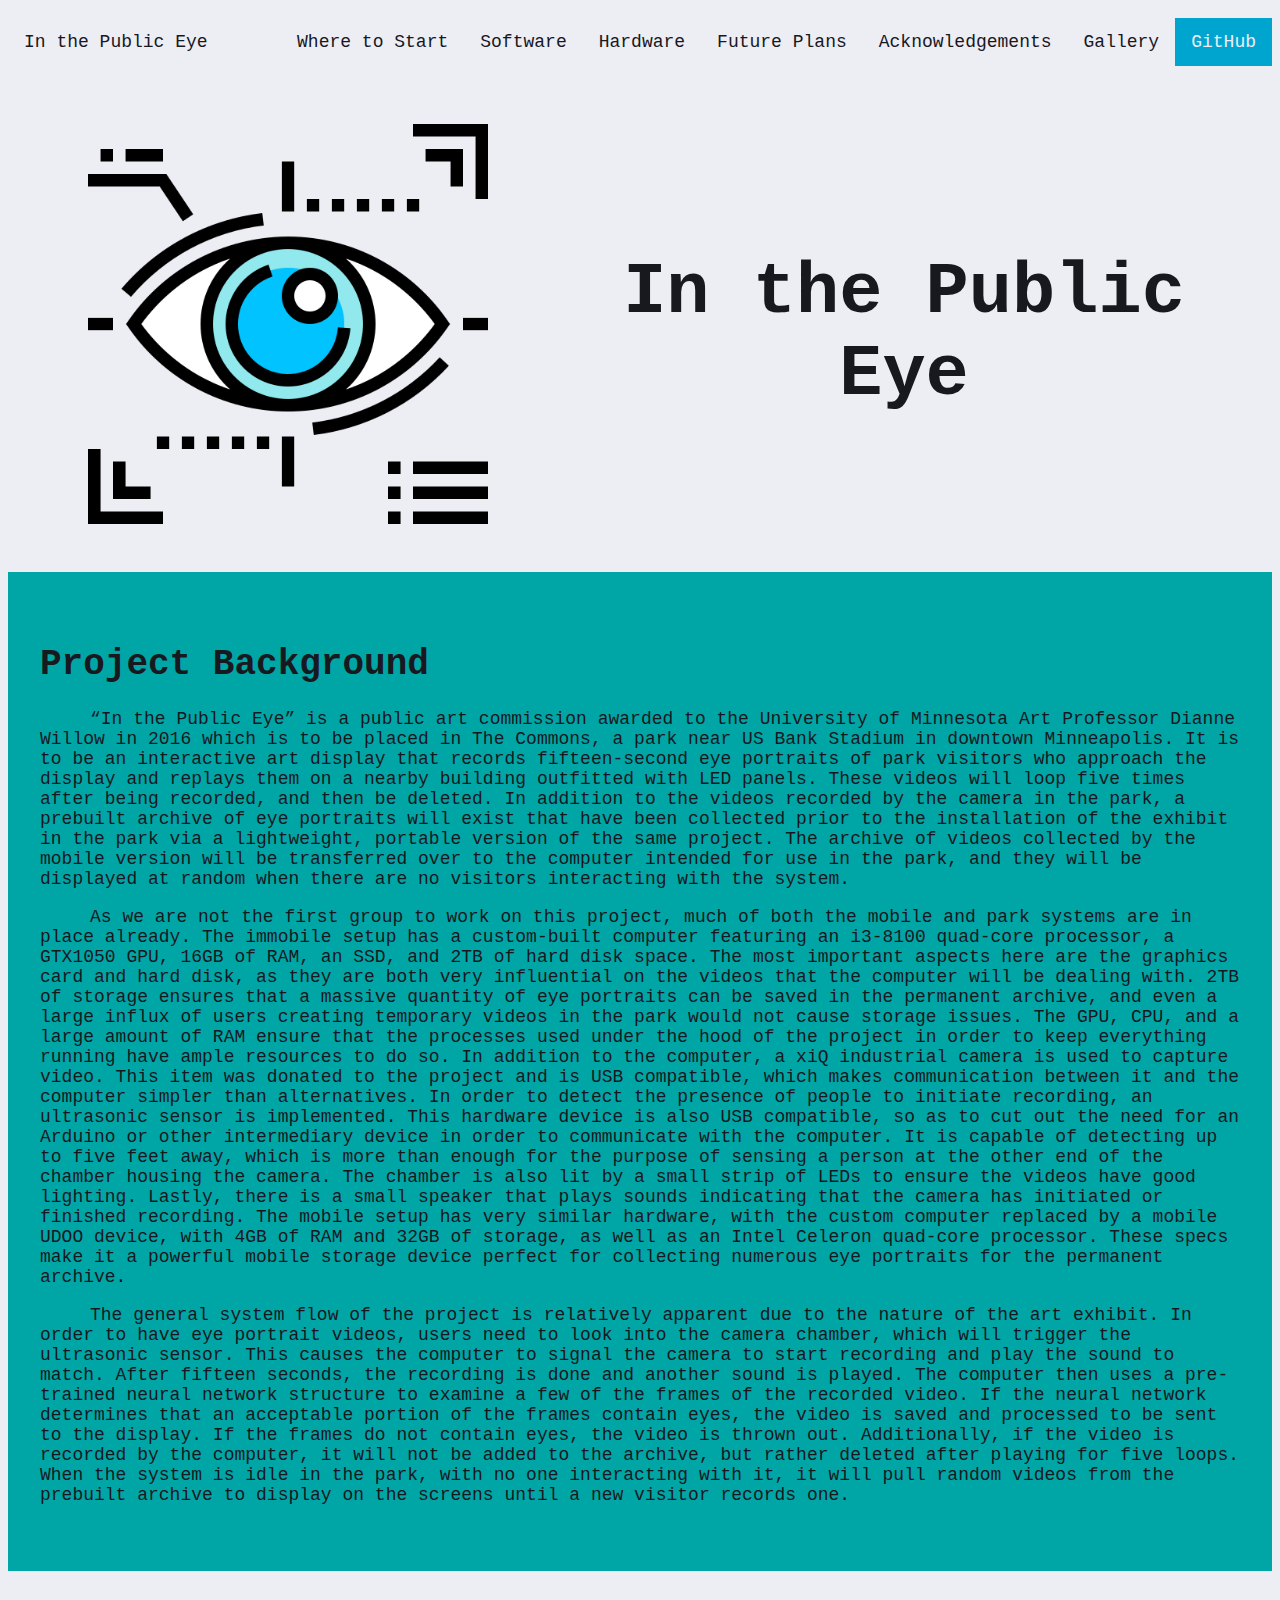
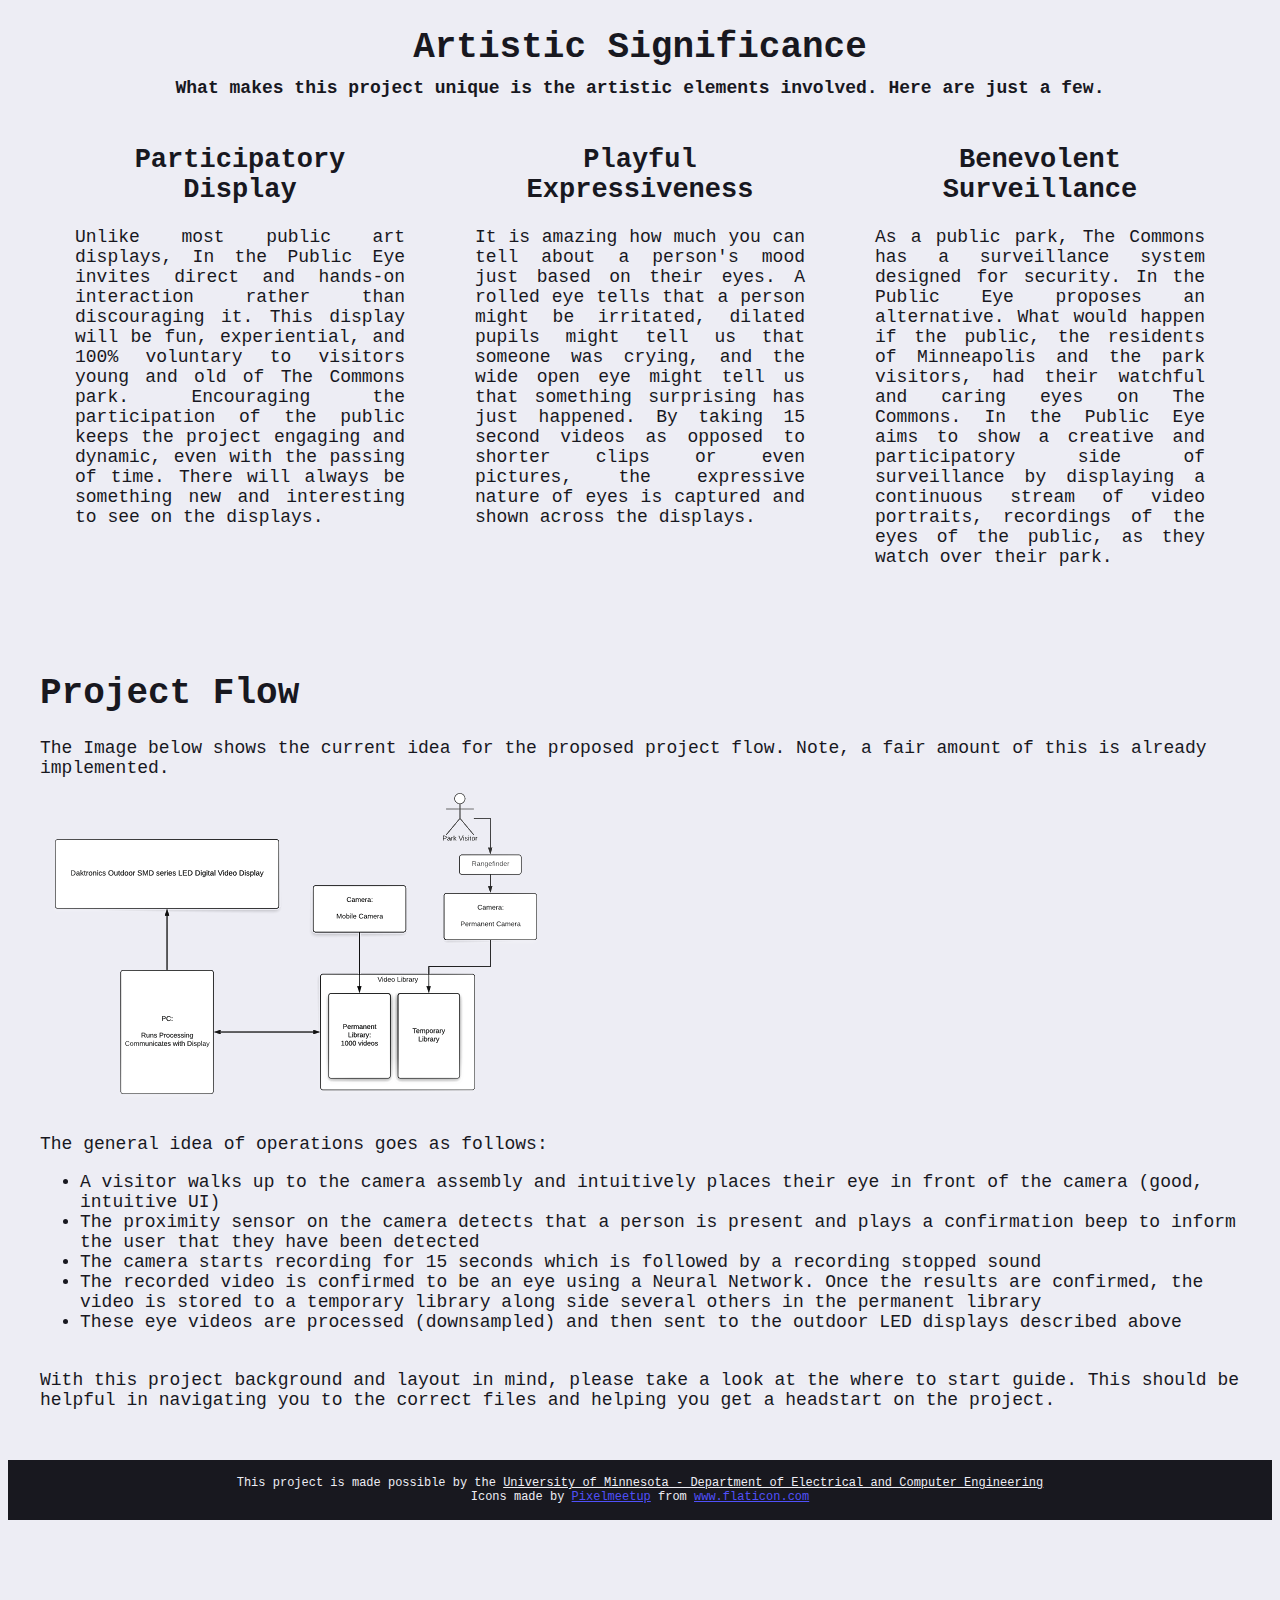
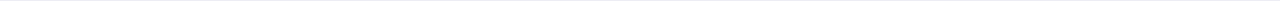
<file: index.html>
<!DOCTYPE html>
<html>

<head>
    <meta charset="UTF-8">
    <link rel="stylesheet" type="text/css" href="Style.css">
    <title>Home</title>
</head>

<body>
    <header>
      <ul class="nav_bar">
          <li class="nav_item" id="nav_home"><a class="nav_a" href="./index.html">In the Public Eye</a></li>
          <li class="nav_item" id="git_button"><a target="blank" class="nav_a" href="https://github.umn.edu/willow/Public-Eye" type="button">GitHub</a></li>
          <li class="nav_item"><a class="nav_a" href="./Gallery.html">Gallery</a></li>
          <li class="nav_item"><a class="nav_a" href="./Acknowledgements.html">Acknowledgements</a></li>
          <li class="nav_item"><a class="nav_a" href="./Future Plans.html">Future Plans</a></li>
          <li class="nav_item"><a class="nav_a" href="./Hardware.html">Hardware</a></li>
          <li class="nav_item"><a class="nav_a" href="./Code.html">Software</a></li>
          <li class="nav_item"><a class="nav_a" href="./How to Start.html">Where to Start</a></li>
      </ul>
    </header>

    <div class="content">

      <img src="./images/security.png" class="header_icon"></img>
      <div class="container" id="cont-homeheader">
        <h1>In the Public Eye</h1>
      </div>

      <div class="container" id="cont-background">
        <H1>Project Background</H1>
        <p>
            “In the Public Eye” is a public art commission awarded to the University of Minnesota Art Professor Dianne Willow
            in 2016 which is to be placed in The Commons, a park near US Bank Stadium in downtown Minneapolis. It is to
            be an interactive art display that records fifteen-second eye portraits of park visitors who approach the
            display and replays them on a nearby building outfitted with LED panels. These videos will loop five times
            after being recorded, and then be deleted. In addition to the videos recorded by the camera in the park, a
            prebuilt archive of eye portraits will exist that have been collected prior to the installation of the
            exhibit in the park via a lightweight, portable version of the same project. The archive of videos collected
            by the mobile version will be transferred over to the computer intended for use in the park, and they will
            be displayed at random when there are no visitors interacting with the system.
        </p>
        <p>
            As we are not the first group to work on this project, much of both the mobile and park systems are in place
            already. The immobile setup has a custom-built computer featuring an i3-8100 quad-core processor, a GTX1050
            GPU, 16GB of RAM, an SSD, and 2TB of hard disk space. The most important aspects here are the graphics card
            and hard disk, as they are both very influential on the videos that the computer will be dealing with. 2TB
            of storage ensures that a massive quantity of eye portraits can be saved in the permanent archive, and even
            a large influx of users creating temporary videos in the park would not cause storage issues. The GPU, CPU,
            and a large amount of RAM ensure that the processes used under the hood of the project in order to keep
            everything running have ample resources to do so. In addition to the computer, a xiQ industrial camera is
            used to capture video. This item was donated to the project and is USB compatible, which makes communication
            between it and the computer simpler than alternatives. In order to detect the presence of people to initiate
            recording, an ultrasonic sensor is implemented. This hardware device is also USB compatible, so as to cut
            out the need for an Arduino or other intermediary device in order to communicate with the computer. It is
            capable of detecting up to five feet away, which is more than enough for the purpose of sensing a person at
            the other end of the chamber housing the camera. The chamber is also lit by a small strip of LEDs to ensure
            the videos have good lighting. Lastly, there is a small speaker that plays sounds indicating that the camera
            has initiated or finished recording. The mobile setup has very similar hardware, with the custom computer
            replaced by a mobile UDOO device, with 4GB of RAM and 32GB of storage, as well as an Intel Celeron quad-core
            processor. These specs make it a powerful mobile storage device perfect for collecting numerous eye
            portraits for the permanent archive.
        </p>
        <p>
            The general system flow of the project is relatively apparent due to the nature of the art exhibit. In order
            to have eye portrait videos, users need to look into the camera chamber, which will trigger the ultrasonic
            sensor. This causes the computer to signal the camera to start recording and play the sound to match. After
            fifteen seconds, the recording is done and another sound is played. The computer then uses a pre-trained
            neural network structure to examine a few of the frames of the recorded video. If the neural network
            determines that an acceptable portion of the frames contain eyes, the video is saved and processed to be
            sent to the display. If the frames do not contain eyes, the video is thrown out. Additionally, if the video
            is recorded by the computer, it will not be added to the archive, but rather deleted after playing for five
            loops. When the system is idle in the park, with no one interacting with it, it will pull random videos from
            the prebuilt archive to display on the screens until a new visitor records one.

        </p>
      </div>

      <div class="container" id="cont-artsig">
        <H1>Artistic Significance</H1>
        <h4>What makes this project unique is the artistic elements involved. Here are just a few.</h4>
        <div class="cards">
          <div class="card" id="card-1">
            <h2>Participatory <br>Display</h2>
            <p>Unlike most public art displays, In the Public Eye invites direct and hands-on interaction rather than
              discouraging it. This display will be fun, experiential, and 100% voluntary to visitors young and old
              of The Commons park. Encouraging the participation of the public keeps the project engaging
              and dynamic, even with the passing of time. There will always be something new and interesting
              to see on the displays.</p>
          </div>
          <div class="card" id="card-2">
            <h2>Playful <br>Expressiveness</h2>
            <p>It is amazing how much you can tell about a person's mood just based on their eyes. A rolled
                eye tells that a person might be irritated, dilated pupils might tell us that someone was crying,
                and the wide open eye might tell us that something surprising has just happened. By taking 15
                second videos as opposed to shorter clips or even pictures, the expressive nature of eyes is
                captured and shown across the displays.</p>
          </div>
          <div class="card" id="card-3">
            <h2>Benevolent <br>Surveillance</h2>
            <p>As a public park, The Commons has a surveillance system designed for security. In the Public
              Eye proposes an alternative. What would happen if the public, the residents of Minneapolis and
              the park visitors, had their watchful and caring eyes on The Commons. In the Public Eye aims to
              show a creative and participatory side of surveillance by displaying a continuous stream of video
              portraits, recordings of the eyes of the public, as they watch over their park.</p>
          </div>
        </div>
      </div>

      <div class="container" id="cont-projflow">
    		<H1>Project Flow</H1>
    		<p>
    			The Image below shows the current idea for the proposed project flow. Note, a fair amount of this is already implemented.
				<br> 
    			<img src='./Pictures/Flow.png'>
				<br><br>
    			The general idea of operations goes as follows:
    			<ul>
    				<li>A visitor walks up to the camera assembly and intuitively places their eye in front of the camera (good, intuitive UI)</li>
    				<li>The proximity sensor on the camera detects that a person is present and plays a confirmation beep to inform the user that they have been detected</li>
    				<li>The camera starts recording for 15 seconds which is followed by a recording stopped sound</li>
    				<li>The recorded video is confirmed to be an eye using a Neural Network. Once the results are confirmed, the video is stored to a temporary library along side several others in the permanent library</li>
    				<li>These eye videos are processed (downsampled) and then sent to the outdoor LED displays described above</li>
    			</ul>
				<br>
				With this project background and layout in mind, please take a look at the where to start guide. This should
				be helpful in navigating you to the correct files and helping you get a headstart on the project.
    		</p>
      </div>

    </div>

    <footer>
      <div>This project is made possible by the <a href="https://ece.umn.edu/">University of Minnesota - Department of Electrical and Computer Engineering</a></div>
      Icons made by <a href="https://www.flaticon.com/authors/pixelmeetup" title="Pixelmeetup" style="color: rgb(80, 80, 250)">Pixelmeetup<Pixelmeetup></a> from <a href="https://www.flaticon.com/" title="Flaticon" style="color: rgb(80, 80, 250)"> www.flaticon.com</a>
    </footer>

</body>

</html>
</file>
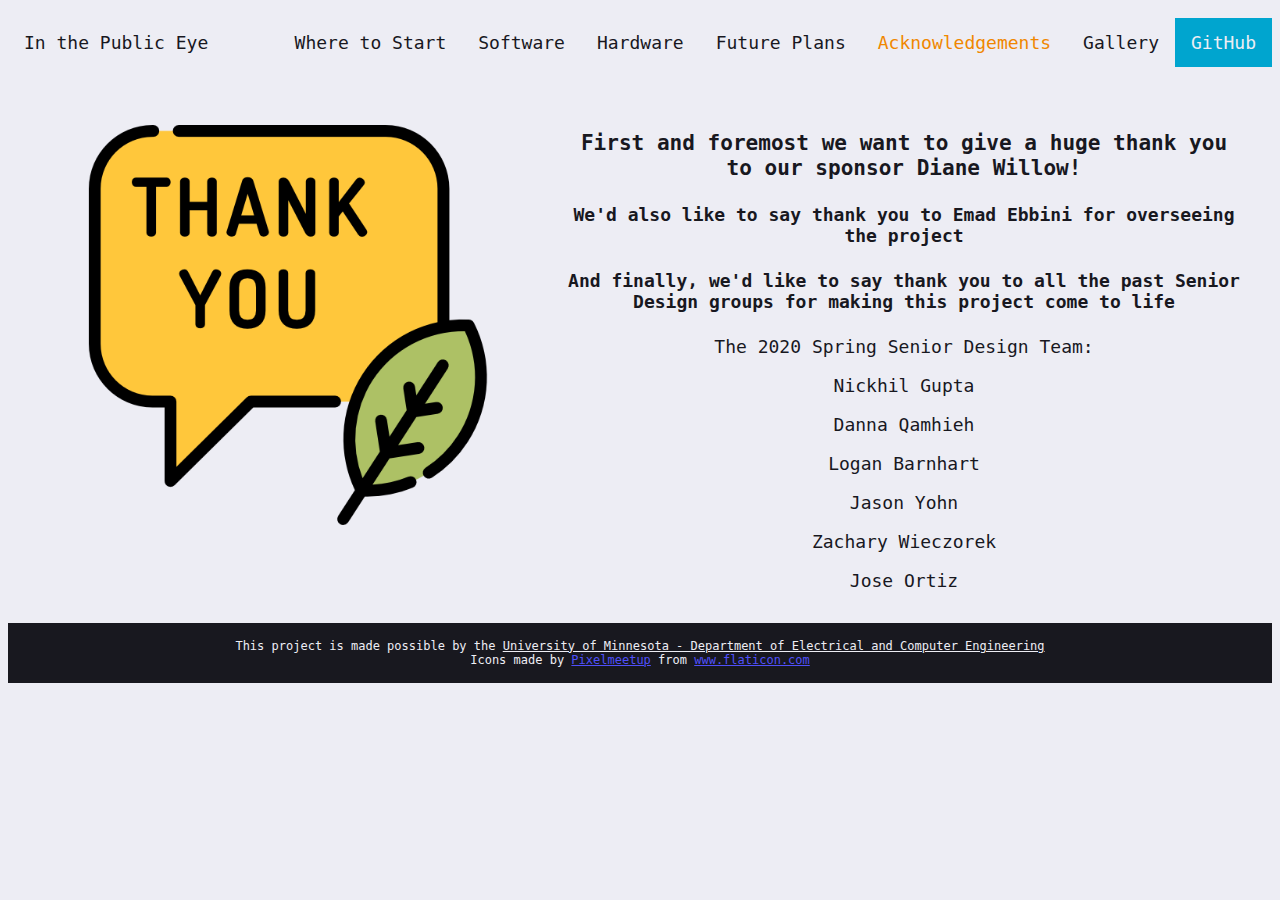
<file: Acknowledgements.html>
<!DOCTYPE html>
<html>

<head>
    <meta charset="UTF-8">
    <link rel="stylesheet" type="text/css" href="Style.css">
    <title>Acknowledgements</title>
    <style>
      div.a {
        text-align: center;
      }
      p.b {
        text-align: right;
        margin-right: 292px;
      }
    </style>
</head>

<body>
  <header>
    <ul class="nav_bar">
        <li class="nav_item" id="nav_home"><a class="nav_a" href="./index.html">In the Public Eye</a></li>
        <li class="nav_item" id="git_button"><a target="blank" class="nav_a" href="https://github.umn.edu/willow/Public-Eye" type="button">GitHub</a></li>
        <li class="nav_item"><a class="nav_a" href="./Gallery.html">Gallery</a></li>
        <li class="nav_item"><a class="nav_a active" href="./Acknowledgements.html">Acknowledgements</a></li>
        <li class="nav_item"><a class="nav_a" href="./Future Plans.html">Future Plans</a></li>
        <li class="nav_item"><a class="nav_a" href="./Hardware.html">Hardware</a></li>
        <li class="nav_item"><a class="nav_a" href="./Code.html">Software</a></li>
        <li class="nav_item"><a class="nav_a" href="./How to Start.html">Where to Start</a></li>
    </ul>
  </header>

    <div class="content">

      <img src="./images/communications.png" class="header_icon"></img>
      <div class="container" id="cont-thanks">
        <div class="a">
          <p></p>
          <H3>First and foremost we want to give a huge thank you to our sponsor Diane Willow!</H3>
          <H4>We'd also like to say thank you to Emad Ebbini for overseeing the project</H4>
          <H4>And finally, we'd like to say thank you to all the past Senior Design groups for making this project come to life</H4>
          <p></p>
          <p>The 2020 Spring Senior Design Team:</p>
          <p></p>
          <p></p>
              Nickhil Gupta
          <p></p>
              Danna Qamhieh
          <p></p>
              Logan Barnhart
          <p></p>
              Jason Yohn
          <p></p>
              Zachary Wieczorek
          <p></p>
              Jose Ortiz
      </div>
    </div>

    <footer>
      <div>This project is made possible by the <a href="https://ece.umn.edu/">University of Minnesota - Department of Electrical and Computer Engineering</a></div>
      Icons made by <a href="https://www.flaticon.com/authors/pixelmeetup" title="Pixelmeetup" style="color: rgb(80, 80, 250)">Pixelmeetup<Pixelmeetup></a> from <a href="https://www.flaticon.com/" title="Flaticon" style="color: rgb(80, 80, 250)"> www.flaticon.com</a>
    </footer>

</body>

</html>
</file>
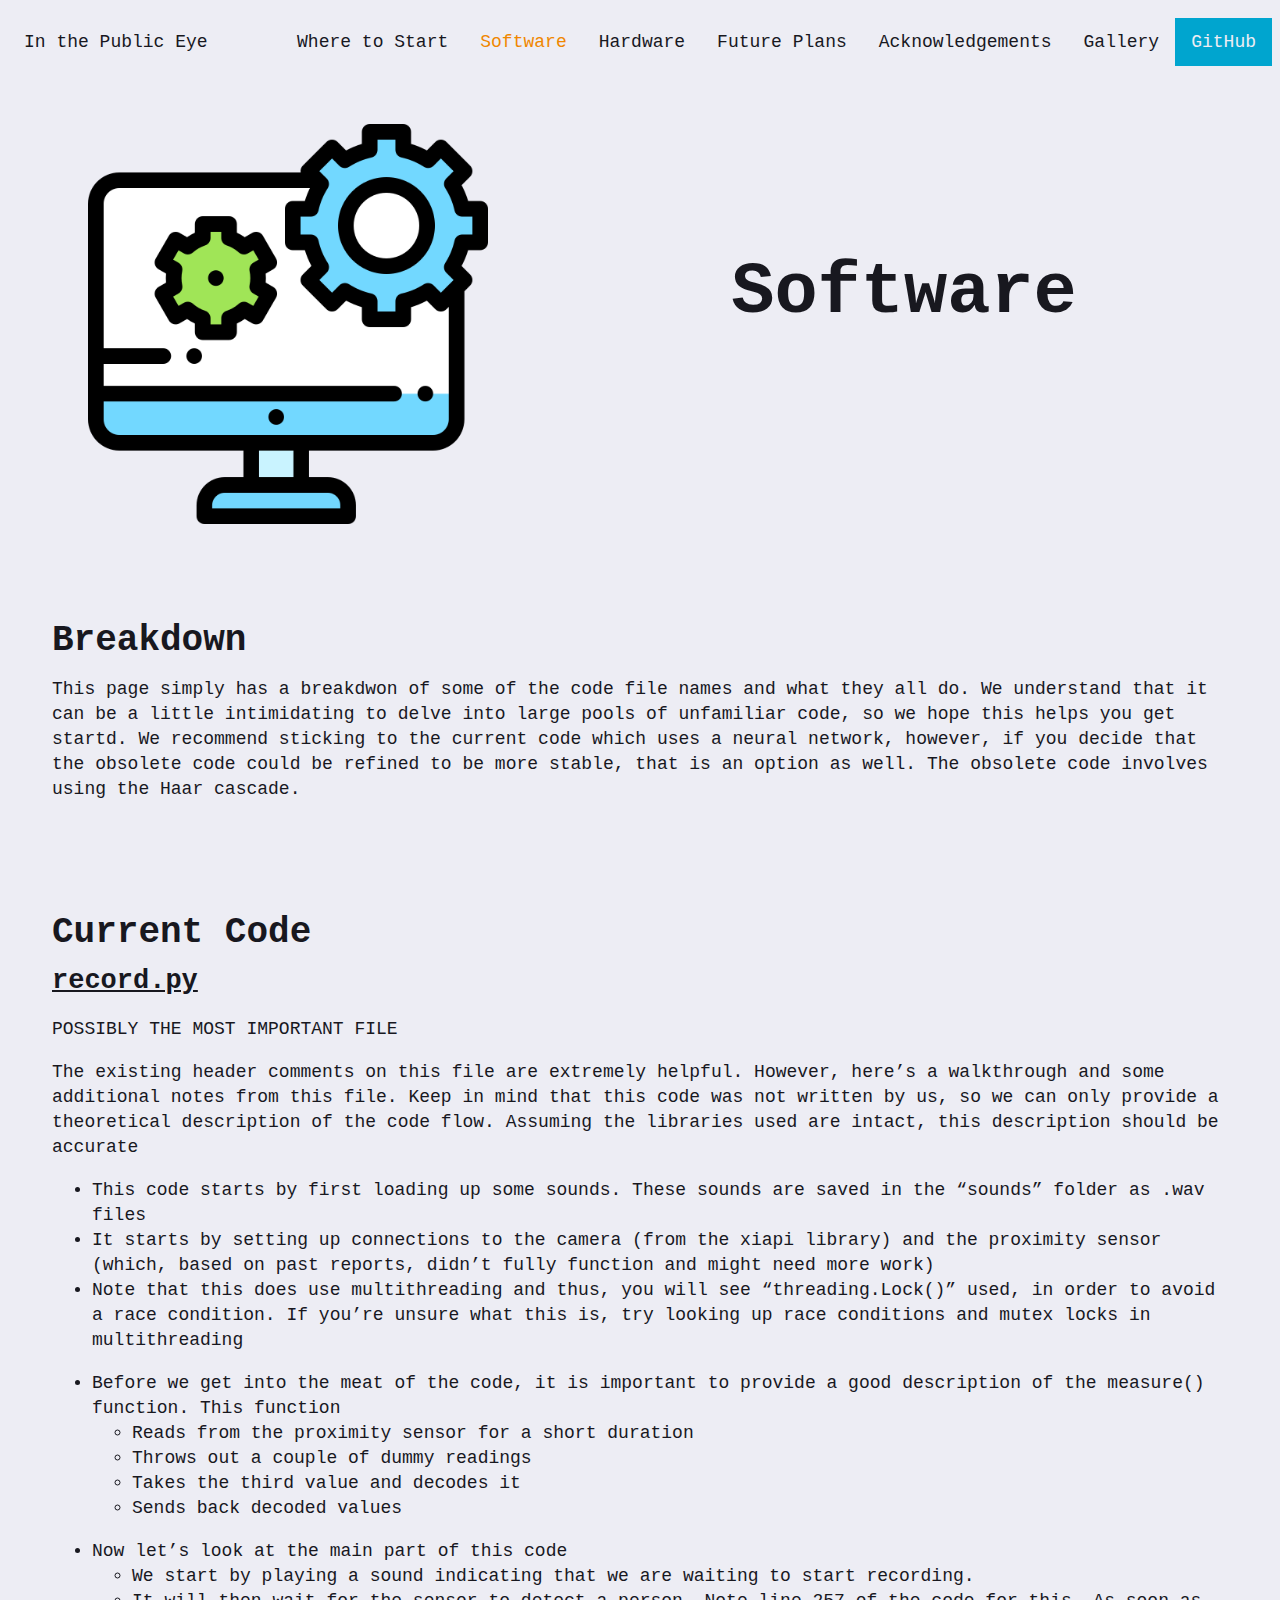
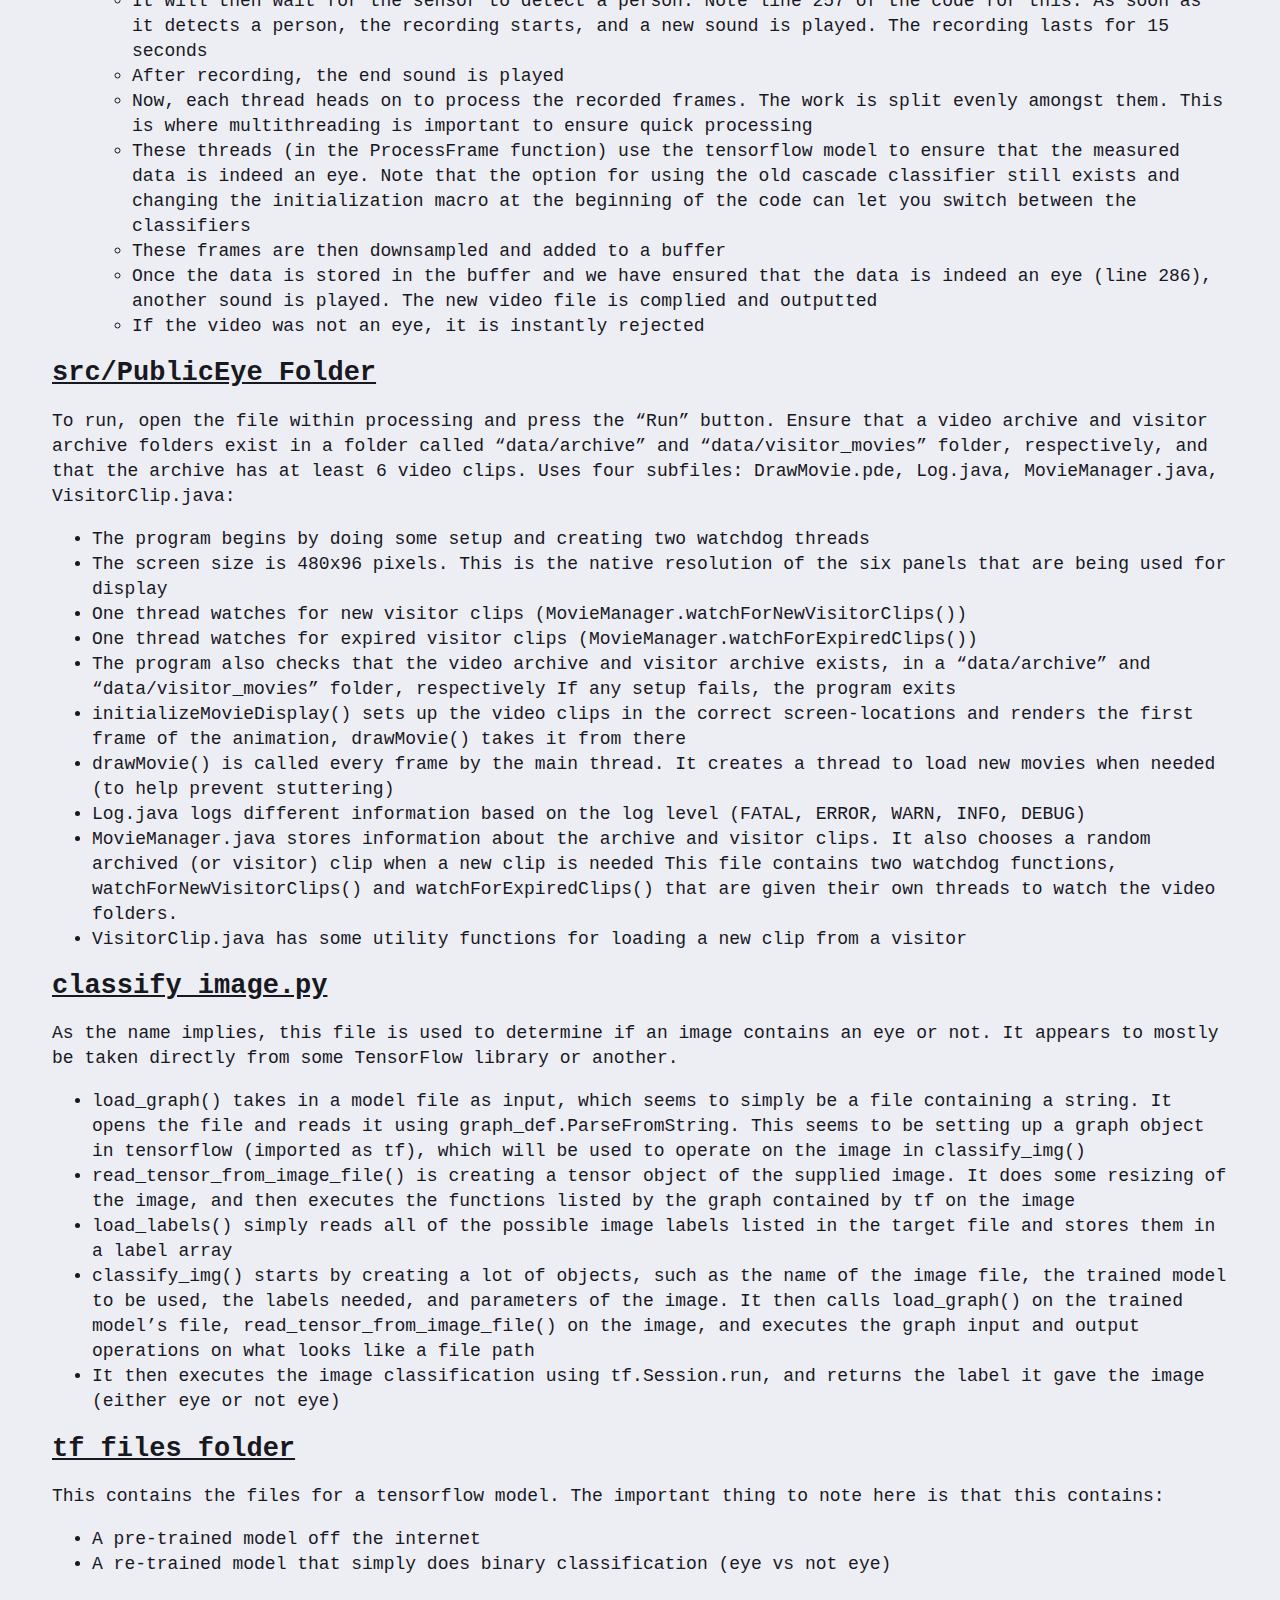
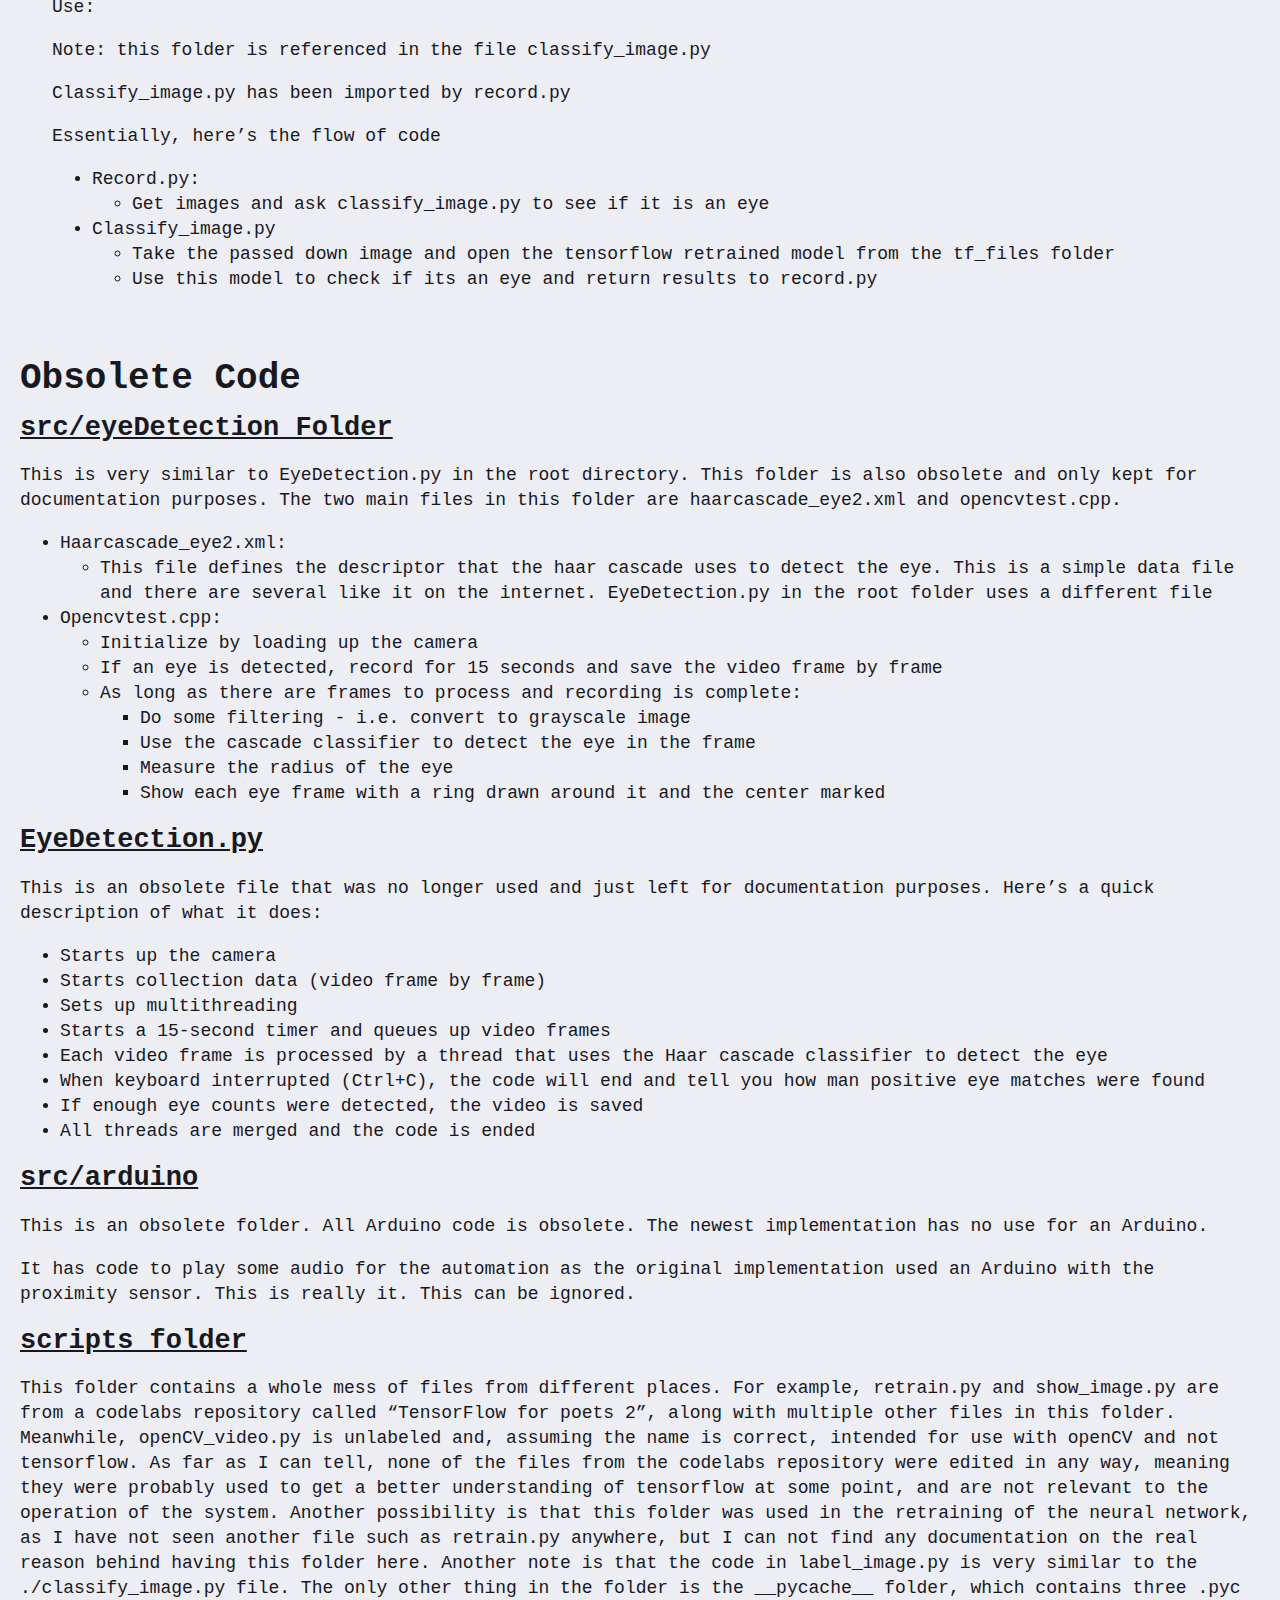
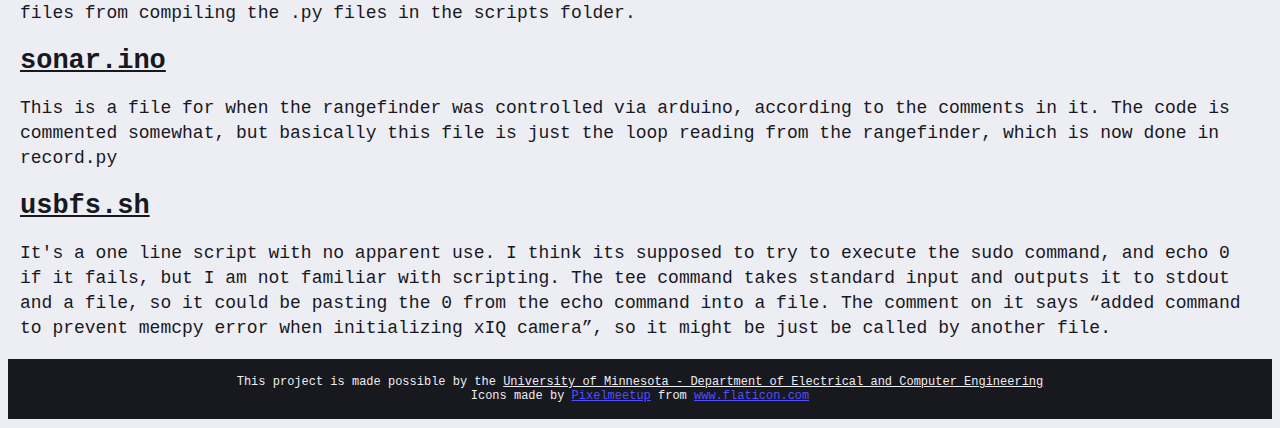
<file: Code.html>
<!DOCTYPE html>
<html>

<head>
    <meta charset="UTF-8">
    <link rel="stylesheet" type="text/css" href="Style.css">
    <title>Code</title>
</head>

<body>
    <header>
        <ul class="nav_bar">
            <li class="nav_item" id="nav_home"><a class="nav_a" href="./index.html">In the Public Eye</a></li>
            <li class="nav_item" id="git_button"><a target="blank" class="nav_a"
                    href="https://github.umn.edu/willow/Public-Eye" type="button">GitHub</a></li>
            <li class="nav_item"><a class="nav_a" href="./Gallery.html">Gallery</a></li>
            <li class="nav_item"><a class="nav_a" href="./Acknowledgements.html">Acknowledgements</a></li>
            <li class="nav_item"><a class="nav_a" href="./Future Plans.html">Future Plans</a></li>
            <li class="nav_item"><a class="nav_a" href="./Hardware.html">Hardware</a></li>
            <li class="nav_item"><a class="nav_a active" href="./Code.html">Software</a></li>
            <li class="nav_item"><a class="nav_a" href="./How to Start.html">Where to Start</a></li>
        </ul>
    </header>

    <div class="content">
        <img src="./images/interface.png" class="header_icon"></img>
        <div class="container" id="cont-codeheader">
          <h1>Software</h1>
        </div>

        <div class="code container" id="cont-breakdown">
            <h1>Breakdown</h1>
            <p>
                This page simply has a breakdwon of some of the code file names and what they all do. We understand that
                it can be a little intimidating to delve into large pools of unfamiliar code, so we hope this helps you
                get startd. We recommend sticking to the current
                code which uses a neural network, however, if you decide that the obsolete code could be refined to be
                more stable, that is an option as well. The obsolete code involves using the Haar cascade.
            </p>
        </div>

        <div class='code container' id="cont-currentcode">
            <h1>Current Code</h1>
            <h2><a href="https://github.umn.edu/willow/Public-Eye/blob/gh-pages/record.py">record.py</a></h2>
            <p>
                POSSIBLY THE MOST IMPORTANT FILE
                <p>
                    The existing header comments on this file are extremely helpful. However, here’s a walkthrough and
                    some additional notes from this file.
                    Keep in mind that this code was not written by us, so we can only provide a theoretical description
                    of the code flow. Assuming the libraries used are intact, this description should be accurate
                </p>
            </p>
            <ul>
                <li>This code starts by first loading up some sounds. These sounds are saved in the “sounds” folder as
                    .wav files </li>
                <li>It starts by setting up connections to the camera (from the xiapi library) and the proximity sensor
                    (which, based on past reports, didn’t fully function and might need more work)</li>
                <li>Note that this does use multithreading and thus, you will see “threading.Lock()” used, in order to
                    avoid a race condition. If you’re unsure what this is, try looking up race conditions and mutex
                    locks in multithreading </li>
                <p></p>
                <li>Before we get into the meat of the code, it is important to provide a good description of the
                    measure() function. This function </li>
                <ul>
                    <li>Reads from the proximity sensor for a short duration </li>
                    <li>Throws out a couple of dummy readings </li>
                    <li>Takes the third value and decodes it</li>
                    <li>Sends back decoded values </li>
                </ul>
                <p></p>
                <li>Now let’s look at the main part of this code</li>
                <ul>
                    <li>We start by playing a sound indicating that we are waiting to start recording.</li>
                    <li>It will then wait for the sensor to detect a person. Note line 257 of the code for this. As soon
                        as it detects a person, the recording starts, and a new sound is played. The recording lasts for
                        15 seconds </li>
                    <li>After recording, the end sound is played </li>
                    <li>Now, each thread heads on to process the recorded frames. The work is split evenly amongst them.
                        This is where multithreading is important to ensure quick processing </li>
                    <li>These threads (in the ProcessFrame function) use the tensorflow model to ensure that the
                        measured data is indeed an eye. Note that the option for using the old cascade classifier still
                        exists
                        and changing the initialization macro at the beginning of the code can let you switch between
                        the classifiers </li>
                    <li>These frames are then downsampled and added to a buffer </li>
                    <li>Once the data is stored in the buffer and we have ensured that the data is indeed an eye (line
                        286), another sound is played. The new video file is complied and outputted </li>
                    <li>If the video was not an eye, it is instantly rejected </li>
                </ul>
            </ul>

            <h2><a href="https://github.umn.edu/willow/Public-Eye/tree/gh-pages/src/PublicEye">src/PublicEye Folder</a>
            </h2>
            <p>
                To run, open the file within processing and press the “Run” button. Ensure that a video archive and
                visitor archive folders exist in a folder called “data/archive” and “data/visitor_movies” folder,
                respectively, and that the archive has at least 6 video clips.
                Uses four subfiles: DrawMovie.pde, Log.java, MovieManager.java, VisitorClip.java:
            </p>
            <ul>
                <li>The program begins by doing some setup and creating two watchdog threads</li>
                <li>The screen size is 480x96 pixels. This is the native resolution of the six panels that are being
                    used for display</li>
                <li>One thread watches for new visitor clips (MovieManager.watchForNewVisitorClips())</li>
                <li>One thread watches for expired visitor clips (MovieManager.watchForExpiredClips())</li>
                <li>The program also checks that the video archive and visitor archive exists, in a “data/archive” and
                    “data/visitor_movies” folder, respectively
                    If any setup fails, the program exits</li>
                <li>initializeMovieDisplay() sets up the video clips in the correct screen-locations and renders the
                    first frame of the animation, drawMovie() takes it from there</li>
                <li>drawMovie() is called every frame by the main thread. It creates a thread to load new movies when
                    needed (to help prevent stuttering)</li>
                <li>Log.java logs different information based on the log level (FATAL, ERROR, WARN, INFO, DEBUG)</li>
                <li>MovieManager.java stores information about the archive and visitor clips. It also chooses a random
                    archived (or visitor) clip when a new clip is needed
                    This file contains two watchdog functions, watchForNewVisitorClips() and watchForExpiredClips() that
                    are given their own threads to watch the video folders.
                </li>
                <li>VisitorClip.java has some utility functions for loading a new clip from a visitor</li>
            </ul>

            <h2><a href="https://github.umn.edu/willow/Public-Eye/blob/gh-pages/classify_image.py">classify_image.py</a>
            </h2>
            <p>
                As the name implies, this file is used to determine if an image contains an eye or not. It appears to
                mostly be taken directly from some TensorFlow library or another.
            </p>
            <ul>
                <li>load_graph() takes in a model file as input, which seems to simply be a file containing a string. It
                    opens the file and reads it using graph_def.ParseFromString. This seems to be setting up a graph
                    object in tensorflow (imported as tf),
                    which will be used to operate on the image in classify_img()</li>
                <li>read_tensor_from_image_file() is creating a tensor object of the supplied image. It does some
                    resizing of the image, and then executes the functions listed by the graph contained by tf on the
                    image</li>
                <li>load_labels() simply reads all of the possible image labels listed in the target file and stores
                    them in a label array</li>
                <li>classify_img() starts by creating a lot of objects, such as the name of the image file, the trained
                    model to be used, the labels needed, and parameters of the image. It then calls load_graph() on the
                    trained model’s file,
                    read_tensor_from_image_file() on the image, and executes the graph input and output operations on
                    what looks like a file path</li>
                <li>It then executes the image classification using tf.Session.run, and returns the label it gave the
                    image (either eye or not eye)</li>
            </ul>

            <h2><a href="https://github.umn.edu/willow/Public-Eye/tree/gh-pages/tf_files">tf_files folder</a></h2>
            <p>
                This contains the files for a tensorflow model. The important thing to note here is that this contains:
            </p>
            <ul>
                <li>A pre-trained model off the internet </li>
                <li>A re-trained model that simply does binary classification (eye vs not eye) </li>
            </ul>
            <p>
                Use:
            </p>
            <p>
                Note: this folder is referenced in the file classify_image.py
            </p>
            <p>
                Classify_image.py has been imported by record.py
            </p>
            <p>
                Essentially, here’s the flow of code
            </p>
            <ul>
                <li>Record.py:</li>
                <ul>
                    <li>Get images and ask classify_image.py to see if it is an eye</li>
                </ul>
                <li>Classify_image.py</li>
                <ul>
                    <li>Take the passed down image and open the tensorflow retrained model from the tf_files folder</li>
                    <li>Use this model to check if its an eye and return results to record.py </li>
                </ul>
        </div>
        <div class='code'>
            <h1>Obsolete Code</h1>

            <h2><a href="https://github.umn.edu/willow/Public-Eye/tree/gh-pages/src/eyeDetection">src/eyeDetection
                    Folder</a></h2>
            <p>
                This is very similar to EyeDetection.py in the root directory. This folder is also obsolete and only
                kept for documentation purposes.
                The two main files in this folder are haarcascade_eye2.xml and opencvtest.cpp.

            </p>
            <ul>
                <li>Haarcascade_eye2.xml:</li>
                <ul>
                    <li>This file defines the descriptor that the haar cascade uses to detect the eye. This is a simple
                        data file and there are several like it on the internet. EyeDetection.py in the root folder uses
                        a different file</li>
                </ul>
                <li>Opencvtest.cpp:</li>
                <ul>
                    <li>Initialize by loading up the camera </li>
                    <li>If an eye is detected, record for 15 seconds and save the video frame by frame </li>
                    <li>As long as there are frames to process and recording is complete:</li>
                    <ul>
                        <li>Do some filtering - i.e. convert to grayscale image</li>
                        <li>Use the cascade classifier to detect the eye in the frame </li>
                        <li>Measure the radius of the eye</li>
                        <li>Show each eye frame with a ring drawn around it and the center marked </li>
                    </ul>
                </ul>
            </ul>

            <h2><a href="https://github.umn.edu/willow/Public-Eye/blob/gh-pages/EyeDetection.py">EyeDetection.py</a>
            </h2>
            <p>
                This is an obsolete file that was no longer used and just left for documentation purposes.
                Here’s a quick description of what it does:
            </p>
            <ul>
                <li>Starts up the camera</li>
                <li>Starts collection data (video frame by frame) </li>
                <li>Sets up multithreading</li>
                <li>Starts a 15-second timer and queues up video frames </li>
                <li>Each video frame is processed by a thread that uses the Haar cascade classifier to detect the eye
                </li>
                <li>When keyboard interrupted (Ctrl+C), the code will end and tell you how man positive eye matches were
                    found</li>
                <li>If enough eye counts were detected, the video is saved</li>
                <li>All threads are merged and the code is ended </li>
            </ul>

            <h2><a href="https://github.umn.edu/willow/Public-Eye/tree/gh-pages/src/arduino">src/arduino</a></h2>
            <p>
                This is an obsolete folder. All Arduino code is obsolete. The newest implementation has no use for an
                Arduino.
            </p>
            <p>
                It has code to play some audio for the automation as the original implementation used an Arduino with
                the proximity sensor. This is really it. This can be ignored.
            </p>

            <h2><a href="https://github.umn.edu/willow/Public-Eye/tree/gh-pages/scripts">scripts folder</a></h2>
            <p>
                This folder contains a whole mess of files from different places. For example, retrain.py and
                show_image.py are from a codelabs repository called “TensorFlow for poets 2”, along with multiple other
                files in this folder. Meanwhile, openCV_video.py is unlabeled and, assuming the name is correct,
                intended for use with openCV and not tensorflow.
                As far as I can tell, none of the files from the codelabs repository were edited in any way, meaning
                they were probably used to get a better understanding of tensorflow at some point, and are not relevant
                to the operation of the system. Another possibility is that this folder was used in the retraining of
                the neural network, as I have not seen another file such as retrain.py
                anywhere, but I can not find any documentation on the real reason behind having this folder here.
                Another note is that the code in label_image.py is very similar to the ./classify_image.py file. The
                only other thing in the folder is the __pycache__ folder, which contains three .pyc files from compiling
                the .py files in the scripts folder.
            </p>

            <h2><a href="https://github.umn.edu/willow/Public-Eye/blob/gh-pages/sonar.ino">sonar.ino</a></h2>
            <p>
                This is a file for when the rangefinder was controlled via arduino, according to the comments in it. The
                code is commented somewhat, but basically this file is just the loop reading from the rangefinder, which
                is now done in record.py
            </p>

            <h2><a href="https://github.umn.edu/willow/Public-Eye/blob/gh-pages/usbfs.sh">usbfs.sh</a></h2>
            <p>
                It's a one line script with no apparent use. I think its supposed to try to execute the sudo command,
                and echo 0 if it fails, but I am not familiar with scripting. The tee command takes standard input and
                outputs it to stdout and a file, so it could be pasting the 0 from the echo command into a file.
                The comment on it says “added command to prevent memcpy error when initializing xIQ camera”, so it might
                be just be called by another file.
            </p>
        </div>

        <footer>
          <div>This project is made possible by the <a href="https://ece.umn.edu/">University of Minnesota - Department of Electrical and Computer Engineering</a></div>
          Icons made by <a href="https://www.flaticon.com/authors/pixelmeetup" title="Pixelmeetup" style="color: rgb(80, 80, 250)">Pixelmeetup<Pixelmeetup></a> from <a href="https://www.flaticon.com/" title="Flaticon" style="color: rgb(80, 80, 250)"> www.flaticon.com</a>
        </footer>

</body>

</html>
</file>
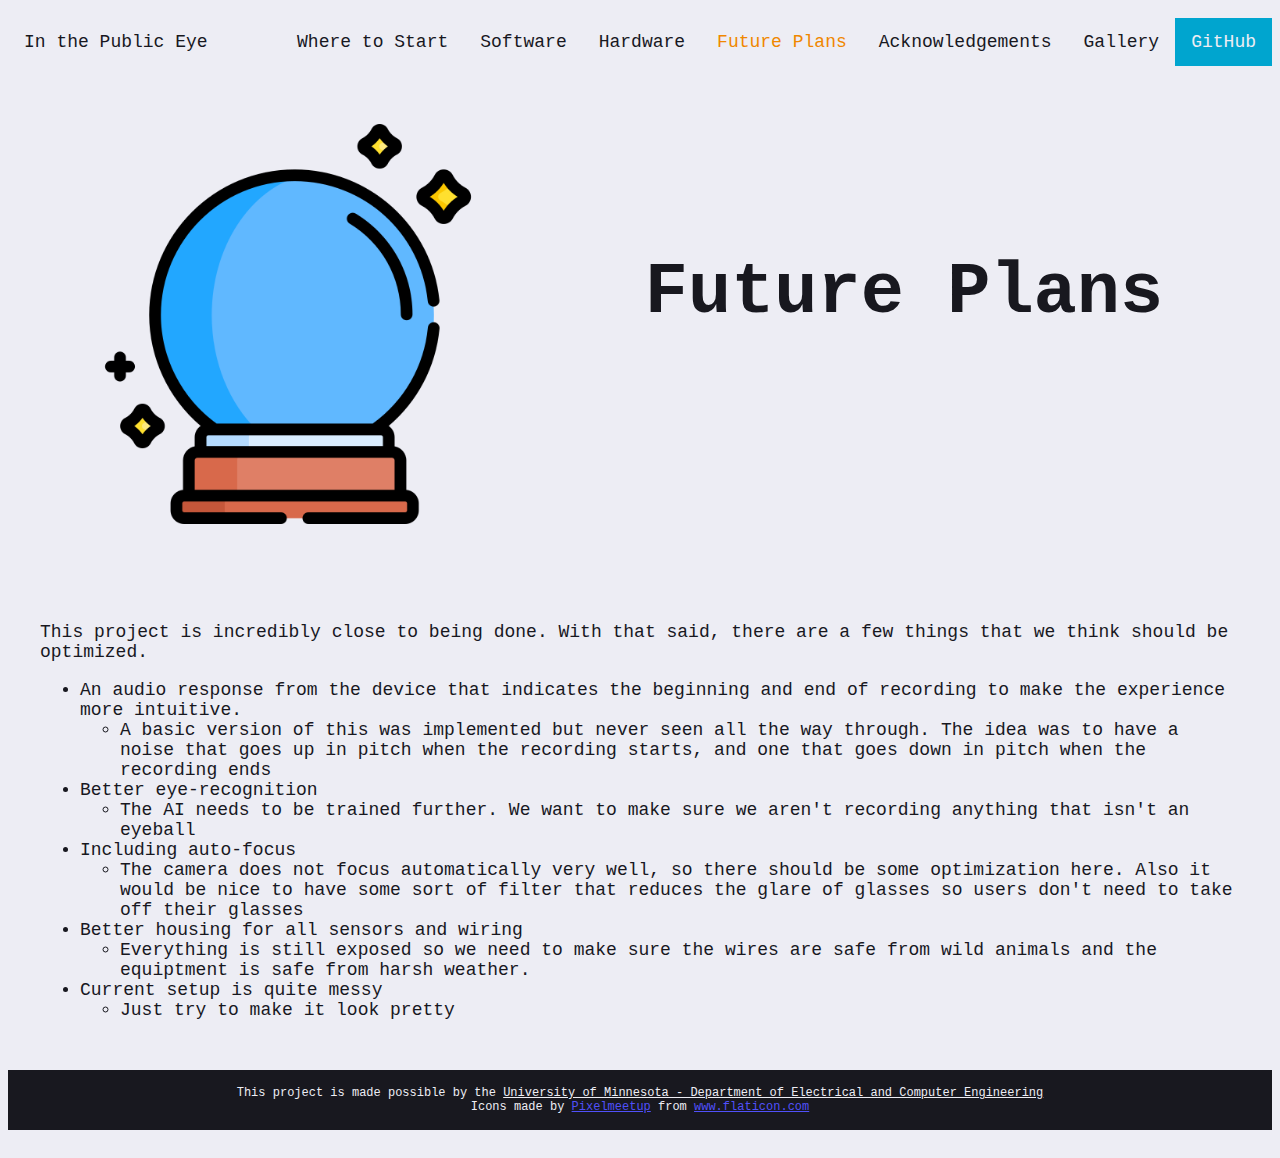
<file: Future Plans.html>
<!DOCTYPE html>
<html>

<head>
    <meta charset="UTF-8">
    <link rel="stylesheet" type="text/css" href="Style.css">
    <title>Future Plans</title>
</head>

<body>
  <header>
    <ul class="nav_bar">
        <li class="nav_item" id="nav_home"><a class="nav_a" href="./index.html">In the Public Eye</a></li>
        <li class="nav_item" id="git_button"><a target="blank" class="nav_a" href="https://github.umn.edu/willow/Public-Eye" type="button">GitHub</a></li>
        <li class="nav_item"><a class="nav_a" href="./Gallery.html">Gallery</a></li>
        <li class="nav_item"><a class="nav_a" href="./Acknowledgements.html">Acknowledgements</a></li>
        <li class="nav_item"><a class="nav_a active" href="./Future Plans.html">Future Plans</a></li>
        <li class="nav_item"><a class="nav_a" href="./Hardware.html">Hardware</a></li>
        <li class="nav_item"><a class="nav_a" href="./Code.html">Software</a></li>
        <li class="nav_item"><a class="nav_a" href="./How to Start.html">Where to Start</a></li>
    </ul>
  </header>

  <div class="content">
    <img src="./images/halloween.png" class="header_icon"></img>
    <div class="container" id="cont-futureheader">
      <h1>Future Plans</h1>
    </div>

    <div class="container" id="cont-future">
      <p>
          This project is incredibly close to being done. With that said, there are a few things that we think should be optimized.
      </p>
        <ul>
            <li>An audio response from the device that indicates the beginning and end of recording to make the experience more intuitive.</li>
            <ul>
                <li>A basic version of this was implemented but never seen all the way through.
                    The idea was to have a noise that goes up in pitch when the recording starts, and one that goes down in pitch when the recording ends</li>
            </ul>
            <li>Better eye-recognition</li>
            <ul>
                <li>The AI needs to be trained further. We want to make sure we aren't recording anything that isn't an eyeball</li>
            </ul>
            <li>Including auto-focus</li>
            <ul>
                <li>The camera does not focus automatically very well, so there should be some optimization here.
                    Also it would be nice to have some sort of filter that reduces the glare of glasses so users don't need
                    to take off their glasses
                </li>
            </ul>
            <li>Better housing for all sensors and wiring</li>
            <ul>
                <li>Everything is still exposed so we need to make sure the wires are safe from wild animals
                    and the equiptment is safe from harsh weather.
                </li>
            </ul>
            <li>Current setup is quite messy</li>
            <ul>
                <li>Just try to make it look pretty</li>
            </ul>
        </ul>
    </div>
  </div>

  <footer>
    <div>This project is made possible by the <a href="https://ece.umn.edu/">University of Minnesota - Department of Electrical and Computer Engineering</a></div>
    Icons made by <a href="https://www.flaticon.com/authors/pixelmeetup" title="Pixelmeetup" style="color: rgb(80, 80, 250)">Pixelmeetup<Pixelmeetup></a> from <a href="https://www.flaticon.com/" title="Flaticon" style="color: rgb(80, 80, 250)"> www.flaticon.com</a>
  </footer>


</body>

</html>
</file>
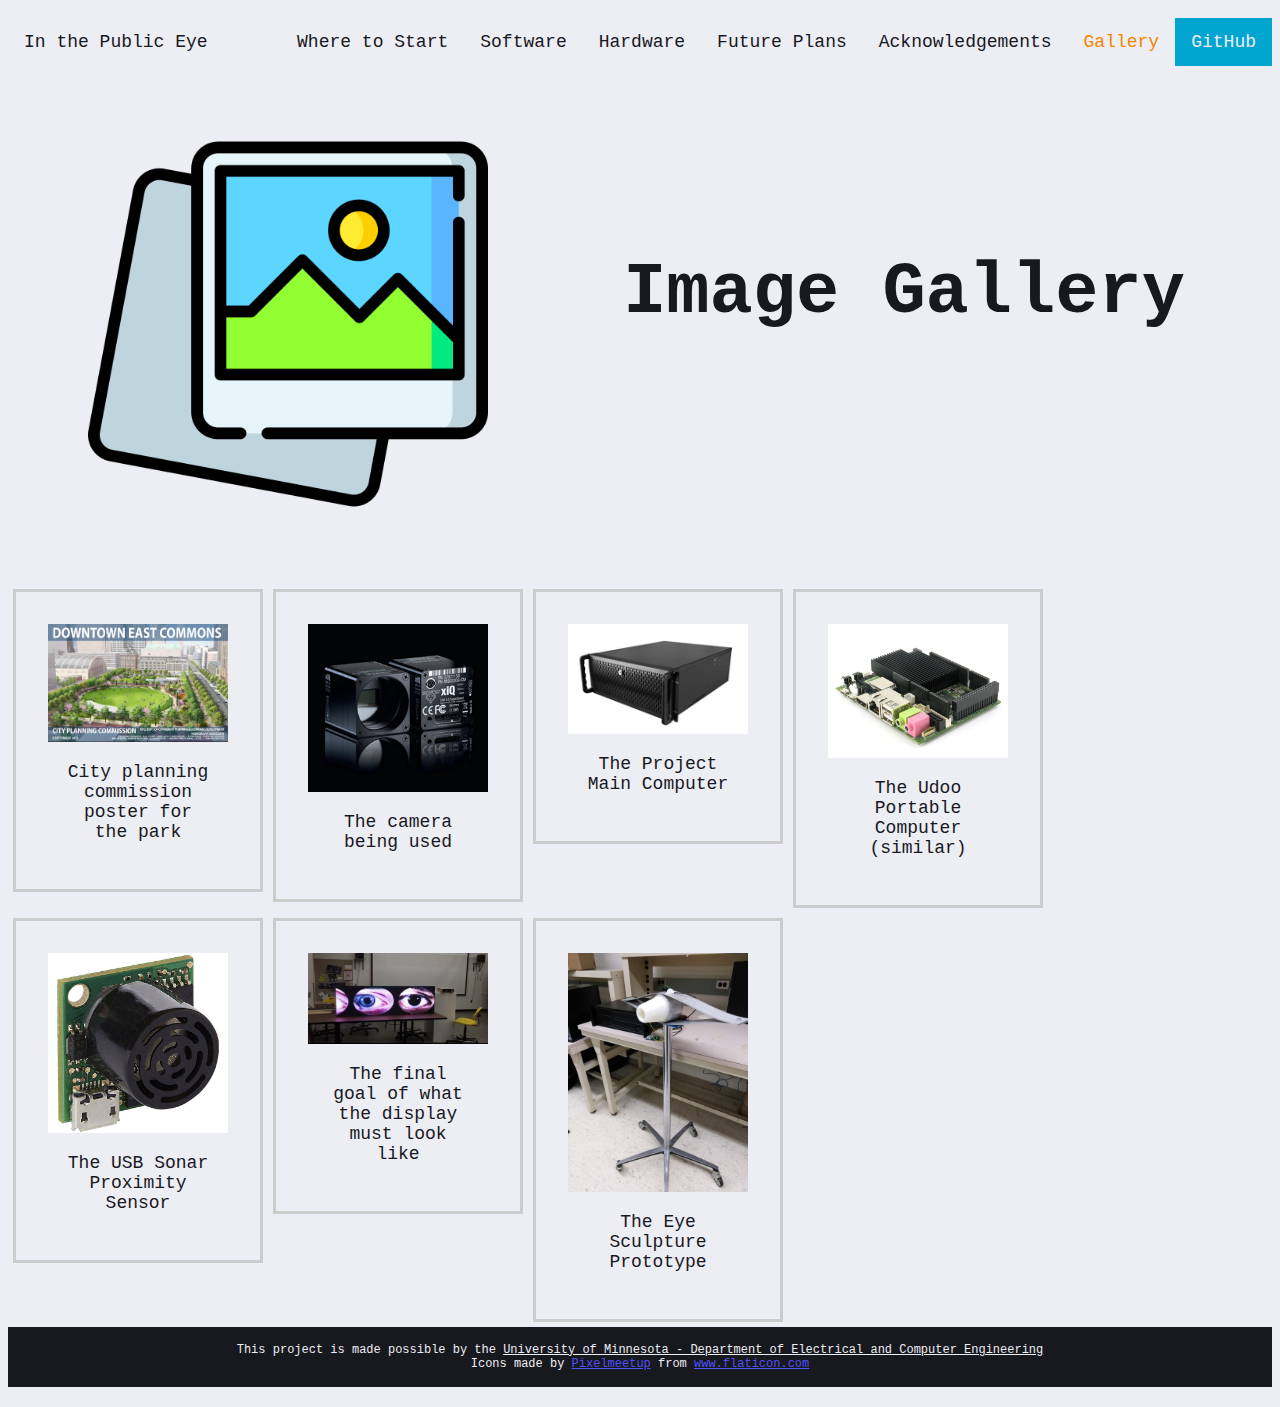
<file: Gallery.html>
<!DOCTYPE html>
<html>

<head>
  <meta charset="UTF-8">
  <link rel="stylesheet" type="text/css" href="Style.css">
  <title>Gallery</title>
</head>

<body>
  <header>
    <ul class="nav_bar">
      <li class="nav_item" id="nav_home"><a class="nav_a" href="./index.html">In the Public Eye</a></li>
      <li class="nav_item" id="git_button"><a target="blank" class="nav_a"
          href="https://github.umn.edu/willow/Public-Eye" type="button">GitHub</a></li>
      <li class="nav_item"><a class="nav_a active" href="./Gallery.html">Gallery</a></li>
      <li class="nav_item"><a class="nav_a" href="./Acknowledgements.html">Acknowledgements</a></li>
      <li class="nav_item"><a class="nav_a" href="./Future Plans.html">Future Plans</a></li>
      <li class="nav_item"><a class="nav_a" href="./Hardware.html">Hardware</a></li>
      <li class="nav_item"><a class="nav_a" href="./Code.html">Software</a></li>
      <li class="nav_item"><a class="nav_a" href="./How to Start.html">Where to Start</a></li>
    </ul>
  </header>

  <div class="content">

    <img src="./images/gallery.png" class="header_icon"></img>
    <div class="container" id="cont-galleryheader">
      <h1>Image Gallery</h1>
    </div>
    <p><br /></p>
    <p><br /></p>
    <p><br /></p>
    <p><br /></p>

    <div class="gallery container" id="cont-gallery">
      <img src="./Pictures/Commission.png">
      <div class="desc">City planning commission poster for the park</div>
    </div>

    <div class="gallery container" id="cont-gallery">
      <a target="_blank" href="Pictures/camera.jpeg">
        <img src="Pictures/camera.jpeg" alt="Camera" width="600" height="400">
      </a>
      <div class="desc">The camera being used</div>
    </div>

    <div class="gallery container" id="cont-gallery">
      <img src="./Pictures/PC.png" height="400">
      <div class="desc">The Project Main Computer</div>
    </div>

    <div class="gallery container" id="cont-gallery">
      <img src="./Pictures/Udoo.jpg" height="400">
      <div class="desc">The Udoo Portable Computer (similar)</div>
    </div>

    <div class="gallery container" id="cont-gallery">
      <img src="./Pictures/Proximity.jpg" height="400">
      <div class="desc">The USB Sonar Proximity Sensor</div>
    </div>

    <div class="gallery container" id="cont-gallery">
      <img src="./Pictures/Demo.png" height="400">
      <div class="desc">The final goal of what the display must look like</div>
    </div>

    <div class="gallery container" id="cont-gallery">
      <img src="./Pictures/Prototype.png" height="400">
      <div class="desc">The Eye Sculpture Prototype</div>
    </div>

  </div>

  <footer>
    <div>This project is made possible by the <a href="https://ece.umn.edu/">University of Minnesota - Department of Electrical and Computer Engineering</a></div>
    Icons made by <a href="https://www.flaticon.com/authors/pixelmeetup" title="Pixelmeetup" style="color: rgb(80, 80, 250)">Pixelmeetup<Pixelmeetup></a> from <a href="https://www.flaticon.com/" title="Flaticon" style="color: rgb(80, 80, 250)"> www.flaticon.com</a>
  </footer>

</body>

</html>
</file>
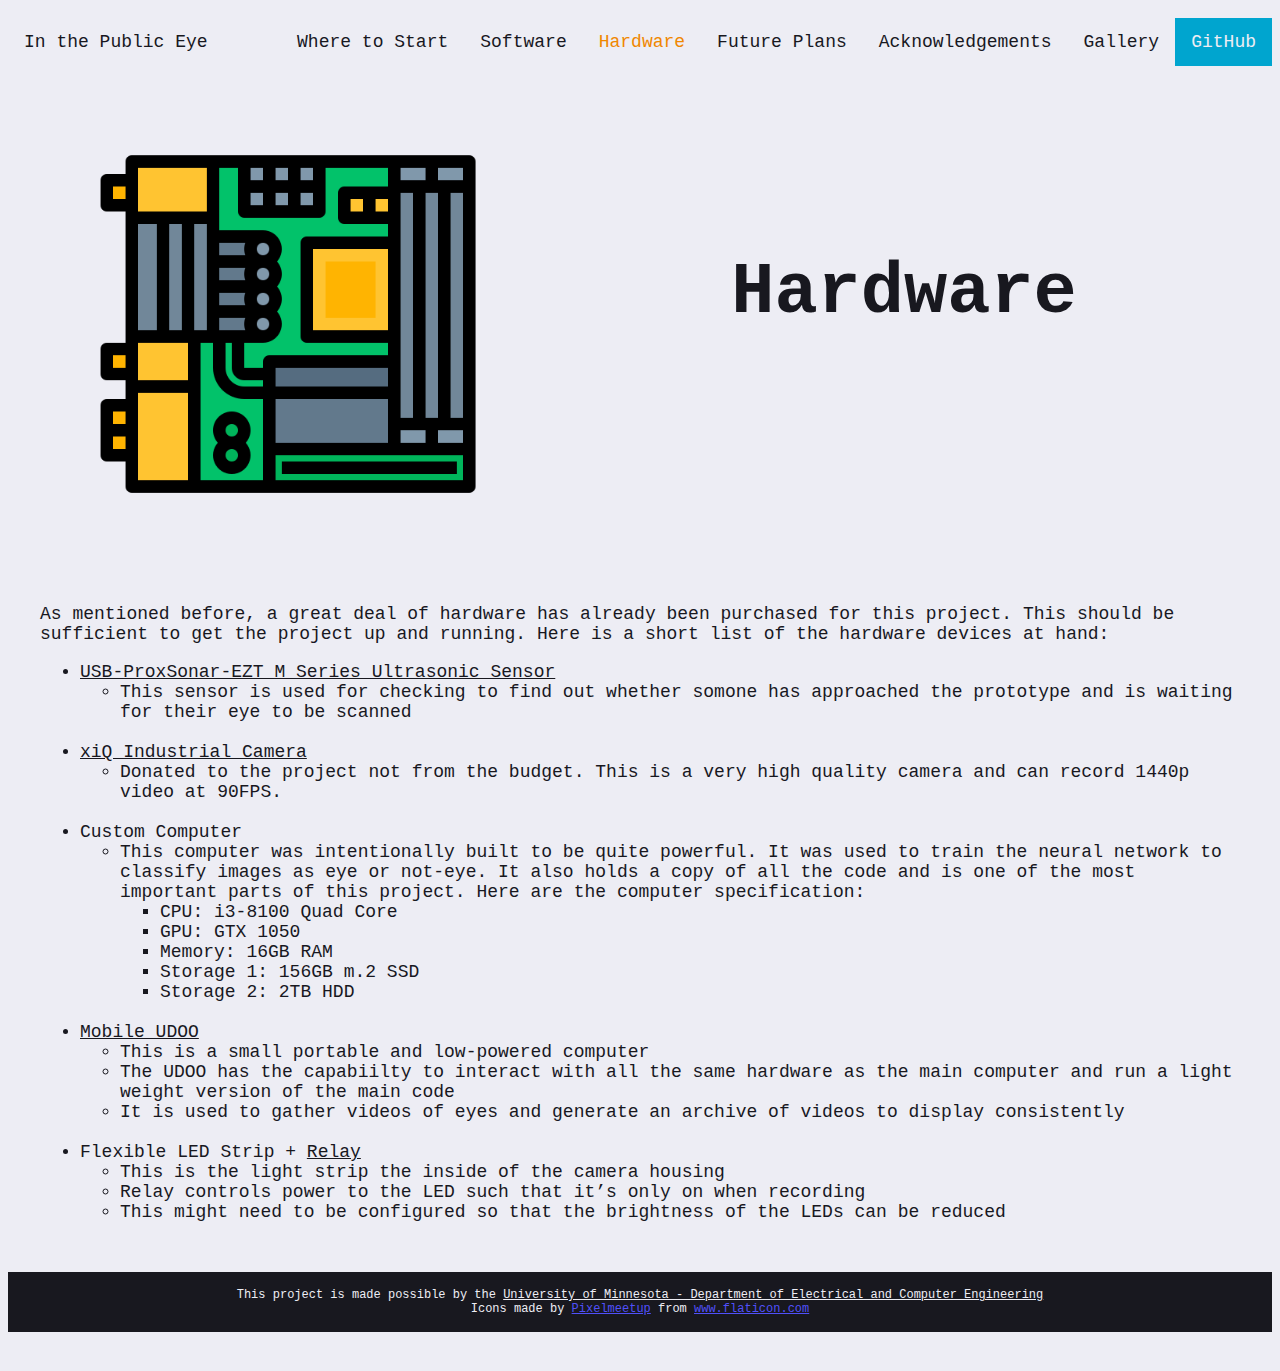
<file: Hardware.html>
<!DOCTYPE html>
<html>

<head>
    <meta charset="UTF-8">
    <link rel="stylesheet" type="text/css" href="Style.css">
    <title>Hardware</title>
</head>

<body>
  <header>
    <ul class="nav_bar">
        <li class="nav_item" id="nav_home"><a class="nav_a" href="./index.html">In the Public Eye</a></li>
        <li class="nav_item" id="git_button"><a target="blank" class="nav_a" href="https://github.umn.edu/willow/Public-Eye" type="button">GitHub</a></li>
        <li class="nav_item"><a class="nav_a" href="./Gallery.html">Gallery</a></li>
        <li class="nav_item"><a class="nav_a" href="./Acknowledgements.html">Acknowledgements</a></li>
        <li class="nav_item"><a class="nav_a" href="./Future Plans.html">Future Plans</a></li>
        <li class="nav_item"><a class="nav_a active" href="./Hardware.html">Hardware</a></li>
        <li class="nav_item"><a class="nav_a" href="./Code.html">Software</a></li>
        <li class="nav_item"><a class="nav_a" href="./How to Start.html">Where to Start</a></li>
    </ul>
  </header>

    <div class="content">
      <img src="./images/motherboard.png" class="header_icon"></img>
      <div class="container" id="cont-hardwareheader">
        <h1>Hardware</h1>
      </div>
      <div class="container" id="cont-hardware">
        As mentioned before, a great deal of hardware has already been purchased for this project. This should be
        sufficient to get the project up and running. Here is a short list of the hardware devices at hand:

        <ul>
          <li><a href="https://www.mouser.tw/datasheet/2/830/USB-ProxSonar-EZ_Datasheet-1129326.pdf">USB-ProxSonar-EZT M Series Ultrasonic Sensor</a></li>
          <ul>
              <li>This sensor is used for checking to find out whether somone has approached the prototype and is
                  waiting for their eye to be scanned</li>
          </ul>
		  <br>
          <li><a href="https://www.ximea.com/usb3-vision-camera">xiQ Industrial Camera</a></li>
          <ul>
              <li>Donated to the project not from the budget. This is a very high quality camera and can record 1440p
                  video at 90FPS.</li>
          </ul>
          <br>
          <li>Custom Computer</li>
          <ul>
              <li>This computer was intentionally built to be quite powerful. It was used to train the neural network
                  to
                  classify images as eye or not-eye. It also holds a copy of all the code and is one of the most
                  important
                  parts of this project. Here are the computer specification: </li>
              <ul>
                  <li>CPU: i3-8100 Quad Core</li>
                  <li>GPU: GTX 1050</li>
                  <li>Memory: 16GB RAM</li>
                  <li>Storage 1: 156GB m.2 SSD</li>
                  <li>Storage 2: 2TB HDD</li>
              </ul>
          </ul>
          <br>
          <li><a href="https://www.udoo.org/docs-x86/Introduction/Introduction.html">Mobile UDOO</a></li>
          <ul>
              <li>This is a small portable and low-powered computer</li>
              <li>The UDOO has the capabiilty to interact with all the same hardware as the main computer and  run a light weight version of the main code</li>
			  <li>It is used to gather videos of eyes and generate an archive of videos to display consistently</li>
          </ul>
          <br> 
          <li>Flexible LED Strip + <a href="https://numato.com/product/1-channel-usb-powered-relay-module">Relay</a></li>
          <ul>
              <li>This is the light strip the inside of the camera housing</li>
              <li>Relay controls power to the LED such that it’s only on when recording</li>
              <li>This might need to be configured so that the brightness of the LEDs can be reduced</li>
          </ul>
      </ul>
      </div>
    </div>

    <footer>
      <div>This project is made possible by the <a href="https://ece.umn.edu/">University of Minnesota - Department of Electrical and Computer Engineering</a></div>
      Icons made by <a href="https://www.flaticon.com/authors/pixelmeetup" title="Pixelmeetup" style="color: rgb(80, 80, 250)">Pixelmeetup<Pixelmeetup></a> from <a href="https://www.flaticon.com/" title="Flaticon" style="color: rgb(80, 80, 250)"> www.flaticon.com</a>
    </footer>

</body>

</html>
</file>
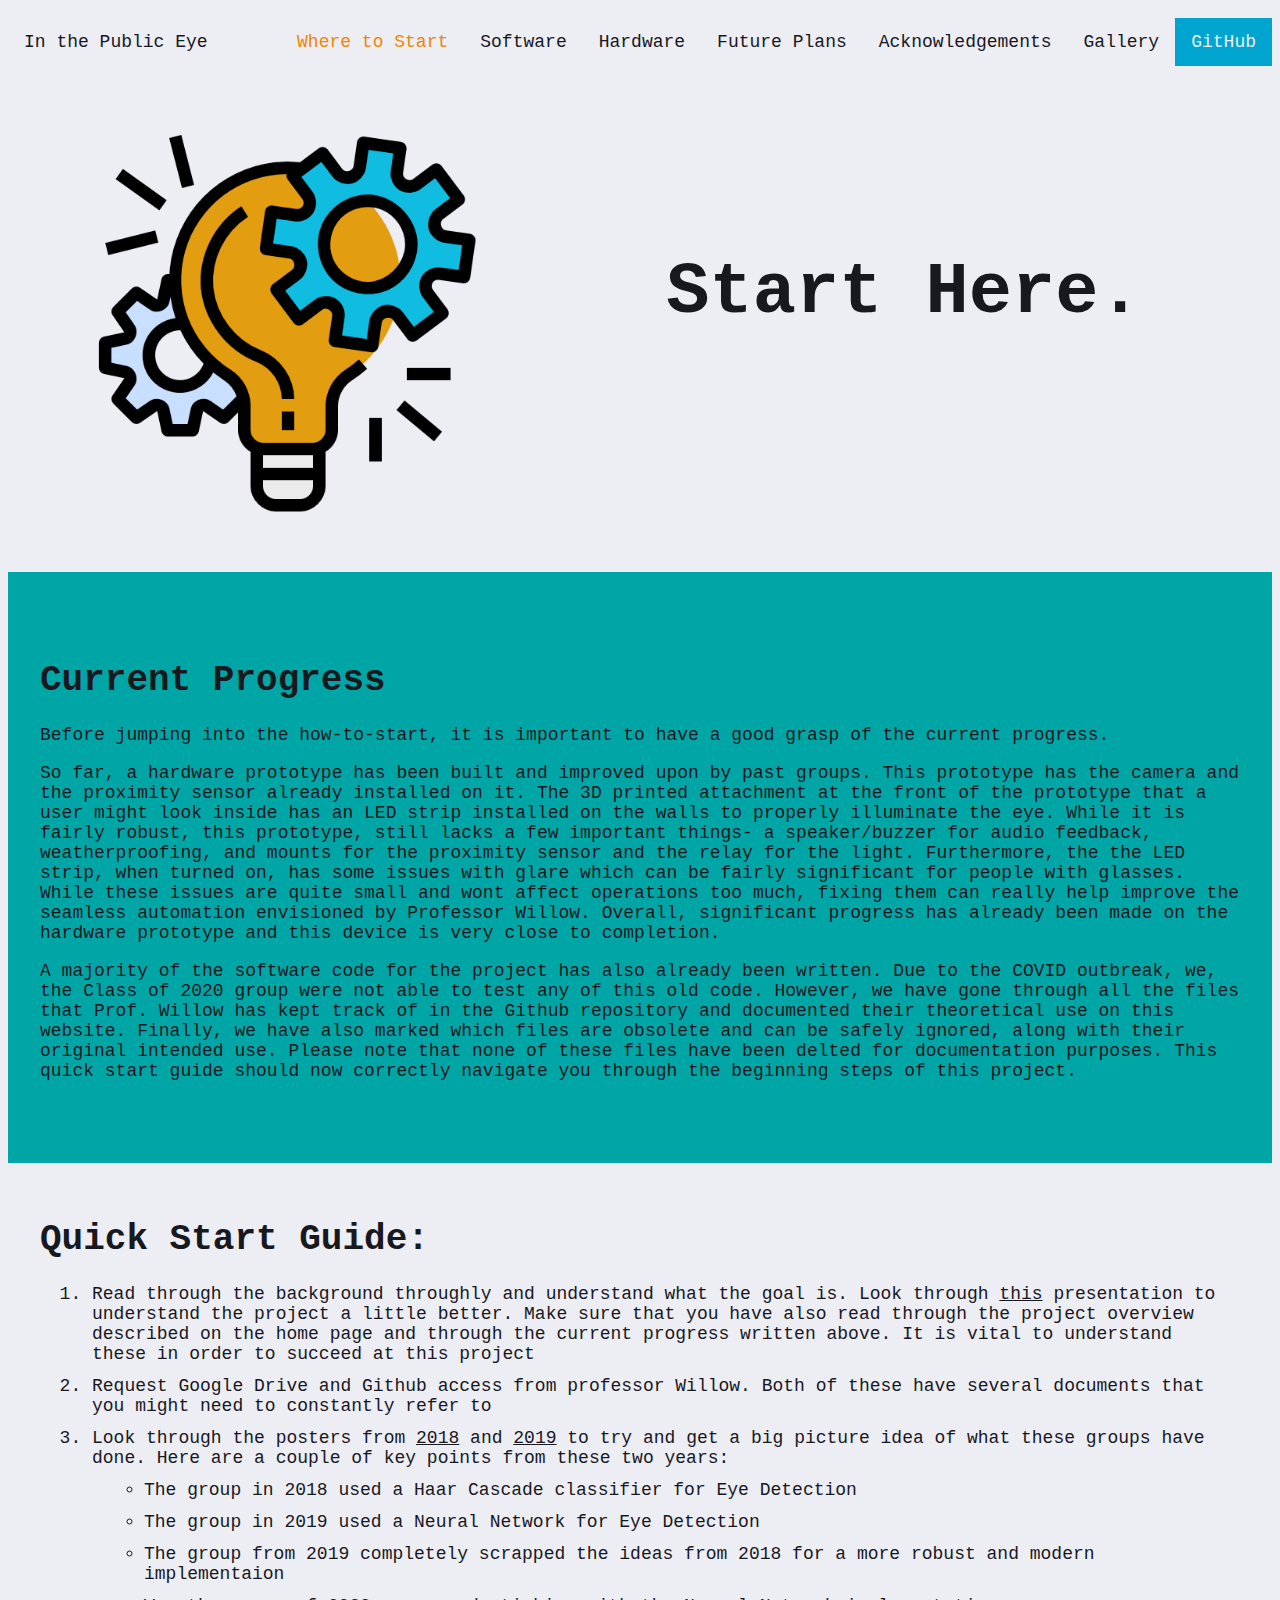
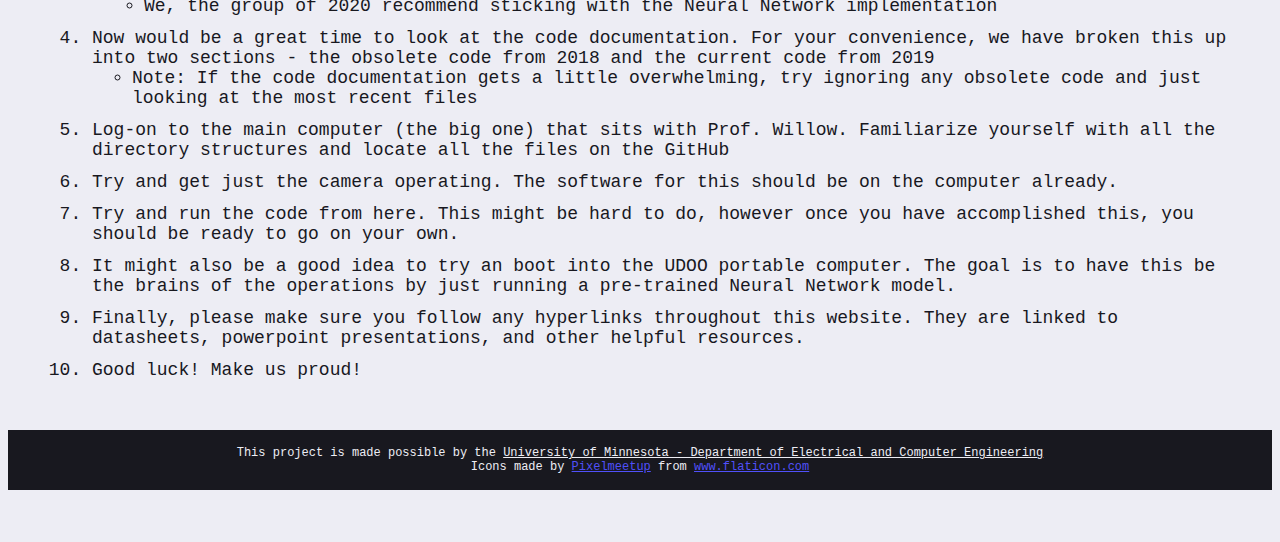
<file: How to Start.html>
<!DOCTYPE html>
<html>

<head>
  <meta charset="UTF-8">
  <link rel="stylesheet" type="text/css" href="Style.css">
  <title>How to Start</title>
</head>

<body>
  <header>
    <ul class="nav_bar">
      <li class="nav_item" id="nav_home"><a class="nav_a" href="./index.html">In the Public Eye</a></li>
      <li class="nav_item" id="git_button"><a target="blank" class="nav_a"
          href="https://github.umn.edu/willow/Public-Eye" type="button">GitHub</a></li>
      <li class="nav_item"><a class="nav_a" href="./Gallery.html">Gallery</a></li>
      <li class="nav_item"><a class="nav_a" href="./Acknowledgements.html">Acknowledgements</a></li>
      <li class="nav_item"><a class="nav_a" href="./Future Plans.html">Future Plans</a></li>
      <li class="nav_item"><a class="nav_a" href="./Hardware.html">Hardware</a></li>
      <li class="nav_item"><a class="nav_a" href="./Code.html">Software</a></li>
      <li class="nav_item"><a class="nav_a active" href="./How to Start.html">Where to Start</a></li>
    </ul>
  </header>

  <div class="content">
    <img src="./images/management.png" class="header_icon"></img>
    <div class="container" id="cont-starthere">
      <h1>Start Here.</h1>
    </div>

    <div class="container" id="cont-currentprogress">
      <h1>Current Progress</h1>
      <div class="how_to_start">
      <p>
        Before jumping into the how-to-start, it is important to have a good grasp of the current progress.
      </p>
      <p>
          So far, a hardware prototype has been built and improved upon by past groups. This prototype has the camera
        and the proximity sensor already installed on it. The 3D printed attachment at the front of the prototype
        that a user might look inside has an LED strip installed on the walls to properly illuminate the eye. While
        it is fairly robust, this prototype, still lacks a few important things- a speaker/buzzer for audio
        feedback, weatherproofing, and mounts for the proximity sensor and the relay for the light. Furthermore, the
        the LED strip, when turned on, has some issues with glare which can be fairly significant for people with
        glasses. While these issues are quite small and wont affect operations too much, fixing them can really help
        improve the seamless automation envisioned by Professor Willow. Overall, significant progress has already
        been made on the hardware prototype and this device is very close to completion.
      </p>
      <p>
          A majority of the software code for the project has also already been written. Due to the COVID outbreak,
        we, the Class of 2020 group were not able to test any of this old code. However, we have gone through all
        the files that Prof. Willow has kept track of in the Github repository and documented their theoretical use
        on this website. Finally, we have also marked which files are obsolete and can be safely ignored, along with
        their original intended use. Please note that none of these files have been delted for documentation
        purposes. This quick start guide should now correctly navigate you through the beginning steps of this
        project.
      </p>
      </div>
    </div>

    <div class="container" id="cont-startguide">
      <h1>Quick Start Guide:</h1>
      <ol class="how_to_start">
        <li class="steps">Read through the background throughly and understand what the goal is. Look through
          <a target="blank"
            href="https://drive.google.com/file/d/19BVUYDYcuVk896DNcZeEx2tOHiIC6rYt/view?usp=sharing">this</a>
          presentation to understand the project a little better. Make sure that you have also read through the
          project overview described on the home page and through the current progress written above. It is vital
          to understand these in order to succeed at this project
        </li>
        <li class="steps">Request Google Drive and Github access from professor Willow. Both of these have several
          documents that you might need to constantly refer to</li>
        <li class="steps">Look through the posters from <a target="blank"
            href="https://drive.google.com/file/d/1HTdp0oArvr4Nz7EC0oHKgoO3LOZeIPen/view?usp=sharing">2018</a>
          and
          <a target="blank"
            href="https://drive.google.com/file/d/1Sm31Vxicg2NAN9-H9kJY0KjCRr2UUZya/view?usp=sharing">2019</a>
          to try and get a big picture idea of what these groups have done. Here are a couple of key points from
          these two years:
          <ul>
            <li class="steps">The group in 2018 used a Haar Cascade classifier for Eye Detection</li>
            <li class="steps">The group in 2019 used a Neural Network for Eye Detection</li>
            <li class="steps">The group from 2019 completely scrapped the ideas from 2018 for a more robust and
              modern implementaion
            </li>
            <li class="steps">We, the group of 2020 recommend sticking with the Neural Network implementation
            </li>
          </ul>
        </li>
        <li class="steps">Now would be a great time to look at the code documentation. For your convenience, we have
          broken this up into two sections - the obsolete code from 2018 and the current code from 2019
          <ul>
            <li>Note: If the code documentation gets a little overwhelming, try ignoring any obsolete code and
              just looking at the most recent files</li>
          </ul>
        </li>
        <li class="steps">Log-on to the main computer (the big one) that sits with Prof. Willow. Familiarize yourself
          with all the directory structures and locate all the files on the GitHub</li>
        <li class="steps">Try and get just the camera operating. The software for this should be on the computer
          already.</li>
        <li class="steps">Try and run the code from here. This might be hard to do, however once you have
          accomplished this, you should be ready to go on your own.</li>
        <li class="steps">It might also be a good idea to try an boot into the UDOO portable computer. The goal
          is to have this be the brains of the operations by just running a pre-trained Neural Network model.</li>
		<li class="steps">Finally, please make sure you follow any hyperlinks throughout this website. They are 
		linked to datasheets, powerpoint presentations, and other helpful resources.</li>
        <li class="steps">Good luck! Make us proud!</li>
      </ol>
    </div>

  </div>

  <footer>
    <div>This project is made possible by the <a href="https://ece.umn.edu/">University of Minnesota - Department of Electrical and Computer Engineering</a></div>
    Icons made by <a href="https://www.flaticon.com/authors/pixelmeetup" title="Pixelmeetup" style="color: rgb(80, 80, 250)">Pixelmeetup<Pixelmeetup></a> from <a href="https://www.flaticon.com/" title="Flaticon" style="color: rgb(80, 80, 250)"> www.flaticon.com</a>
  </footer>

</body>

</html>
</file>
<file: Style.css>
/* Variables: */
:root{
  --tangerine: #F08700;
  --midnight_green: #004E64;
  --cerulean: #00A5CF;
  --sea_green: #00A6A6;
  --ghost_white: #EDEDF4;
  --eerie_black: #18181F;
  --granite_gray: #5F5F66;
}

body {
    background-color: var(--ghost_white);
    color: var(--eerie_black);
    font-family: "Montserrat", Monaco, monospace;
    font-size: 18px;
}

footer {
  background-color: var(--eerie_black);
  color: var(--ghost_white);
  font-size: 12px;
  text-align: center;
  padding: 1rem;
  clear: both;
}

footer a {
  color: var(--ghost_white);
}

footer a:hover {
  color: var(--cerulean);
}

.steps {
    margin: 12px;
}

.code {
    margin: 12px;
    line-height: 25px;
}

/*---------------------
/
/   Nav Bar Styling
/
/----------------------*/

.nav_bar {
    list-style-type: none;
    margin: 0;
    padding: 0;
    background-color: var(--ghost_white);
    overflow-x: auto;
    max-height: 75px;
    white-space: nowrap;
}

.nav_item {
    white-space: nowrap;
    float: right;
    display: block;
    color: var(--eerie_black);
    text-align: center;
    margin-top: 10px;
    margin-bottom: 10px;
    text-decoration: none;
}

#nav_home {
  float: left;
}

#nav_home a:hover {
  color: var(--cerulean);
  transition: color 0.2s;
}

.nav_a {
    display: block;
    color: var(--eerie_black);
    text-align: center;
    padding: 14px 16px;
    text-decoration: none;
}

a {
    color: var(--eerie_black);
}

a:hover {
    color: var(--tangerine);
    transition: color 0.2s;
}

#git_button {
  background-color: var(--cerulean);
}

#git_button a {
  color: var(--ghost_white);
}

#git_button:hover {
  background-color: var(--midnight_green);
  transition: background-color 0.2s;
}

.active {
  color: var(--tangerine);
}

  .header_icon {
    height: 400px;
    width: auto;
    float: left;
    margin: 3rem 5rem;
  }

  .container {
    padding: 2rem;
  }

/*---------------------
/
/   Home Page Styling
/
/----------------------*/

#cont-homeheader {
  padding-top: 8rem;
  font-size: 36px;
  text-align: center;
}

#cont-background {
  clear: both;
  background-color: var(--sea_green);
  padding: 3rem 2rem;
}

#cont-background p {
  text-indent: 50px;
}

#cont-artsig {
  clear: both;
  padding: 2rem;
}

#cont-artsig h1 {
  text-align: center;
  margin-bottom: 10px;
}

#cont-artsig h4 {
  text-align: center;
  margin-top: 0;
}

.cards {
  display: flex;
  justify-content: space-around;
}

.card {
  flex-basis: 330px;
  text-align: center;
}

.card p {
  text-align: justify;
}

#cont-projflow {
}

/*---------------------
/
/   Software Page Styling
/
/----------------------*/

#cont-codeheader {
  padding-top: 8rem;
  font-size: 36px;
  text-align: center;
}

#cont-breakdown {
  clear: both;
}

#cont-currentcode {
  clear: both;
}

/*---------------------
/
/   How to Start Page Styling
/
/----------------------*/

#cont-starthere {
  padding-top: 8rem;
  text-align: center;
  font-size: 36px;
}

#cont-currentprogress {
  clear: both;
  background-color: var(--sea_green);
  color: var(--eerie_black);
  padding: 4rem 2rem;
}

/*---------------------
/
/   Hardware Page Styling
/
/----------------------*/

#cont-hardwareheader {
  padding-top: 8rem;
  text-align: center;
  font-size: 36px;
}

#cont-hardware {
  clear: both;
}

/*---------------------
/
/   Future Plans Page Styling
/
/----------------------*/

#cont-futureheader {
  padding-top: 8rem;
  text-align: center;
  font-size: 36px;padding-top: 8rem;
}

#cont-future {
  clear: both;
}

/*---------------------
/
/   Gallery Page Styling
/
/----------------------*/

#cont-galleryheader {
  padding-top: 8rem;
  text-align: center;
  font-size: 36px;
}

#cont-gallery {
  float: left;
}

div.gallery {
    margin: 5px;
    border: 3px solid #ccc;
    float: left;
    width: 180px;
  }

div.gallery:hover {
  border: 1px solid #777;
}

div.gallery img {
  width: 100%;
  height: auto;
}

div.desc {
  padding: 15px;
  text-align: center;
}
</file>
